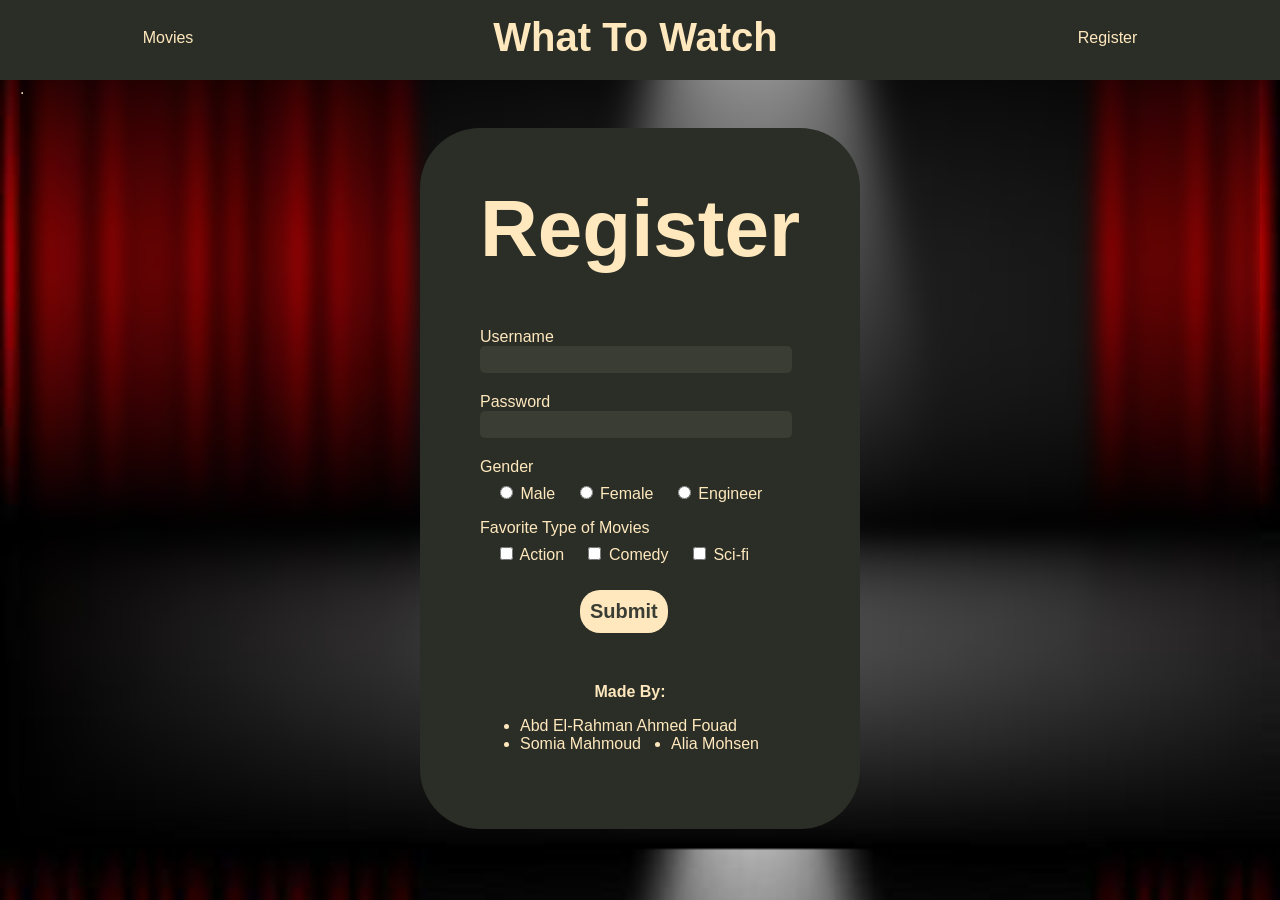
<file: index.html>
<!DOCTYPE html>
<html>
    <head><link rel="stylesheet" href="page1-style.css">
        <title>What To Watch</title>
    </head>
    <body>
        <div class="header">
            <a href="page2.html" class="movies">Movies</a>
            <a href="page2.html" class="title">What To Watch</a>
            <a href="Index.html" class="register">Register</a>
        </div>.
        <form>
            <h1>Register</h1>
            <label>Username</label><br>
            <input class="textbox" type="text"><br>
            <label>Password</label><br>
            <input class="textbox" type="password"><br>
            <label>Gender</label><br>
            <input class="circle" type="radio" name="gender" value="Male">
            <label for="male">Male</label>
            <input class="circle" type="radio" name="gender" value="Female">
            <label for="female">Female</label>
            <input class="circle" type="radio" name="gender" value="Engineer">
            <label for="Engineer">Engineer</label><br>
            <label>Favorite Type of Movies</label><br>
            <input class="square" type="checkbox" name="type1" value="Action">
            <label>Action</label>
            <input class="square" type="checkbox" name="type2" value="Comedy">
            <label>Comedy</label>
            <input class="square" type="checkbox" name="type3" value="Sci-fi">
            <label>Sci-fi</label><br>
            <a href="page2.html"> <input class="button" type="button" value="Submit"></a>
            <p class="made">Made By:</p>
            <ul>
                <li>Abd El-Rahman Ahmed Fouad</li>
                <div class="names">
                    <li>Somia Mahmoud</li>
                    <li>Alia Mohsen</li>
                </div>
            </ul>
        </form>
    </body>
</html>
</file>
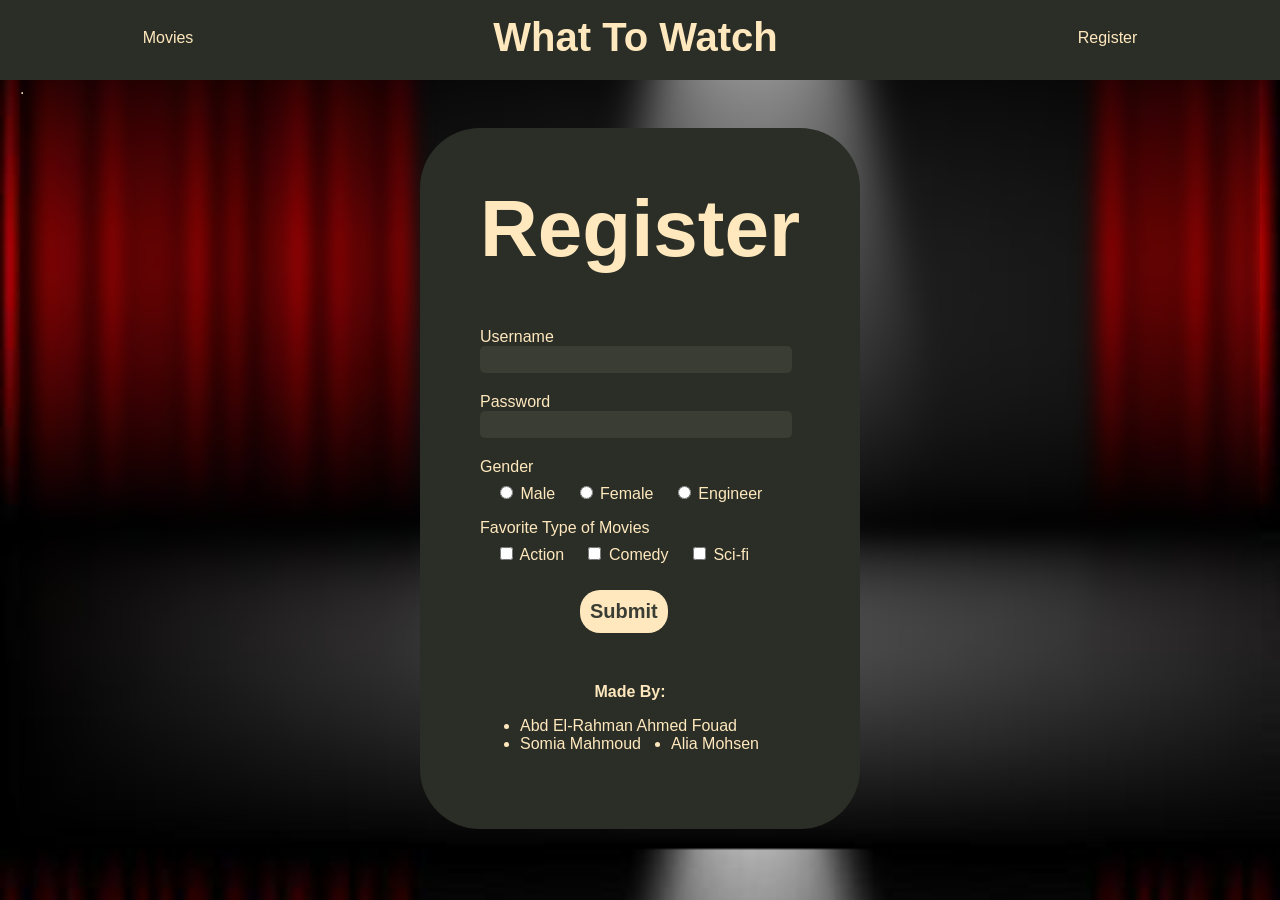
<file: Index.html>
<!DOCTYPE html>
<html>
    <head><link rel="stylesheet" href="CS Project Style.css">
        <title>What To Watch</title>
    </head>
        <div class="header">
            <a href="CS Project Theme.html" class="movies">Movies</a>
            <a href="CS Project Theme.html" class="title">What To Watch</a>
            <a href="Index.html" class="register">Register</a>
        </div>.
        <form>
            <h1>Register</h1>
            <label>Username</label><br>
            <input class="textbox" type="text"><br>
            <label>Password</label><br>
            <input class="textbox" type="password"><br>
            <label>Gender</label><br>
            <input class="circle" type="radio" name="gender" value="Male">
            <label for="male">Male</label>
            <input class="circle" type="radio" name="gender" value="Female">
            <label for="female">Female</label>
            <input class="circle" type="radio" name="gender" value="Engineer">
            <label for="Engineer">Engineer</label><br>
            <label>Favorite Type of Movies</label><br>
            <input class="square" type="checkbox" name="type1" value="Action">
            <label>Action</label>
            <input class="square" type="checkbox" name="type2" value="Comedy">
            <label>Comedy</label>
            <input class="square" type="checkbox" name="type3" value="Sci-fi">
            <label>Sci-fi</label><br>
            <a href="CS Project Theme.html"> <input class="button" type="button" value="Submit"></a>
            <p class="made" >Made By:</p>
            <ul>
                <li>Abd El-Rahman Ahmed Fouad</li>
                <div class="names">
                    <li>Somia Mahmoud</li>
                    <li>Alia Mohsen</li>
                </div>
            </ul>
        </form>
    </body>
</html>
</file>
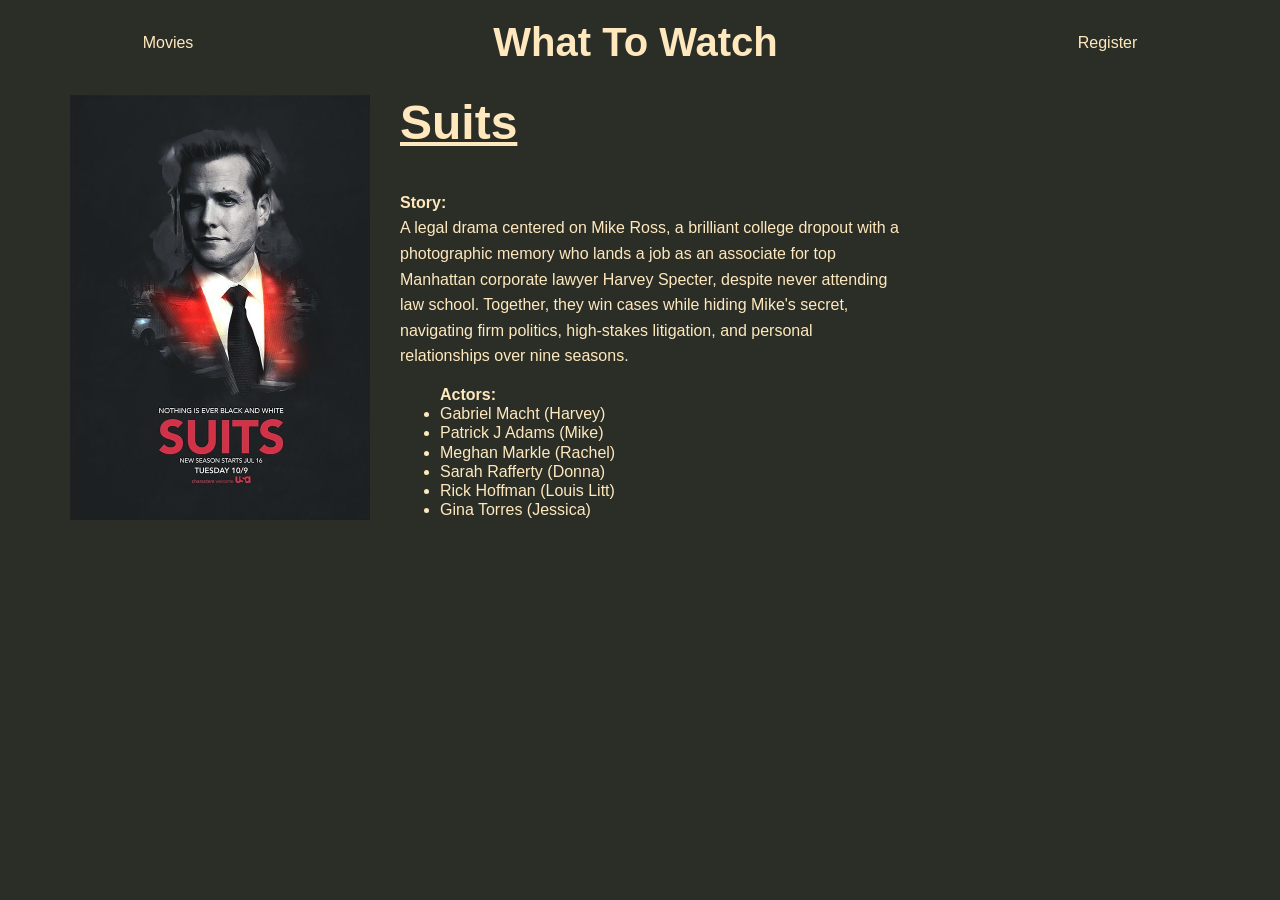
<file: page2.html>
<!DOCTYPE html>
<html>
    <head>
        <link rel="stylesheet" href="page2-style.css">
        <title>Movies</title>
    </head>
    <body> 
        <div class="header">
            <a href="page2.html" class="movies">Movies</a>
            <a href="page2.html" class="title">What To Watch</a>
            <a href="index.html"  class="register">Register</a>
        </div>
        <div class="suits-movie">
            <div class="movie-container">
            <a class="suitspic-link" href="page3.html">
                <img class="suitspic" src="suitsposter.jpg" width="300px" title="suits">
            </a>

            <div class="movie-info">
                <h2 class="movie-name"><u>Suits</u></h2> <p class="suitsstory">
                    <b>Story:</b><br>
                    A legal drama centered on Mike Ross, a brilliant college dropout with a photographic memory who lands a job as an associate for top Manhattan corporate lawyer Harvey Specter, despite never attending law school. Together, they win cases while hiding Mike's secret, navigating firm politics, high-stakes litigation, and personal relationships over nine seasons.
                <br>
                    <ul class="alist">
                        <b>Actors:</b>
                        <li>Gabriel Macht (Harvey)</li>
                        <li>Patrick J Adams (Mike)</li>
                        <li>Meghan Markle (Rachel)</li>
                        <li>Sarah Rafferty (Donna)</li>
                        <li>Rick Hoffman (Louis Litt)</li>
                        <li>Gina Torres (Jessica)</li>
                    </ul>
                </p>
                </div>
            </div>
        </div>
    </body>
</html>
</file>
<file: page1-style.css>
/* */
body {
background-image: url('background.jpg');
backdrop-filter: blur(10px);
font-family: Arial, Helvetica, sans-serif;
color: #ffe8be;
margin: 20px;
background-size: cover;
}

h1{
font-size: 40px;
}

form {
background-color: #2a2e26;
padding: 60px;
padding-right: 80px;
padding-top: 1px;
margin-top: 30px;
border-radius: 60px;

}

.header {
display: flex;
gap: 300px;
align-items: center;
justify-content: center;
background-color: #2a2e26;
padding: 20px;
margin: -25px;
margin-bottom: 0px;
}

.movies {
text-decoration: none;
color: #ffe8be;
}

.title {
text-decoration: none;
color: #ffe8be;
font-size: 40px;
font-weight: bold;
}

.register {
text-decoration: none;
color: #ffe8be;
}

h1 {
text-align: center;
font-size: 80px;
}

form {
width: 300px;
margin-left: auto;
margin-right: auto;
}

.textbox {
background-color: #393d34;
border-color: none;
border-radius: 5px;
border-style: hidden;
width: 300px;
height:25px;
margin-bottom: 20px;
color: #ffe8be;
padding-left: 10px;
outline: none;
}

.button {
font-weight: bold;
color:#393d34;
font-size: 20px;
outline: none;
border-radius: 20px;
border-style: hidden;
background-color: #ffe8be;
margin-left: 100px;
margin-top: 10px;
padding: 10px;
}

.circle, .square {
margin-top: 10px;
margin-bottom: 20px;
margin-left: 20px;
}

.made {
font-weight: bold;
display: flex;
justify-content: center;
margin-top: 50px;
}

.names {
    display: inline-flex;
    gap: 30px;
}
</file>
<file: CS Project Style.css>
/* */
body {
background-image: url('Background.jpg');
backdrop-filter: blur(10px);
font-family: Arial, Helvetica, sans-serif;
color: #ffe8be;
margin: 20px;
background-size: cover;
}

h1{
font-size: 40px;
}

form {
background-color: #2a2e26;
padding: 60px;
padding-right: 80px;
padding-top: 1px;
margin-top: 30px;
border-radius: 60px;

}

.header {
display: flex;
gap: 300px;
align-items: center;
justify-content: center;
background-color: #2a2e26;
padding: 20px;
margin: -25px;
margin-bottom: 0px;
}

.movies {
text-decoration: none;
color: #ffe8be;
}

.title {
text-decoration: none;
color: #ffe8be;
font-size: 40px;
font-weight: bold;
}

.register {
text-decoration: none;
color: #ffe8be;
}

h1 {
text-align: center;
font-size: 80px;
}

form {
width: 300px;
margin-left: auto;
margin-right: auto;
}

.textbox {
background-color: #393d34;
border-color: none;
border-radius: 5px;
border-style: hidden;
width: 300px;
height:25px;
margin-bottom: 20px;
color: #ffe8be;
padding-left: 10px;
outline: none;
}

.button {
font-weight: bold;
color:#393d34;
font-size: 20px;
outline: none;
border-radius: 20px;
border-style: hidden;
background-color: #ffe8be;
margin-left: 100px;
margin-top: 10px;
padding: 10px;
}

.circle, .square {
margin-top: 10px;
margin-bottom: 20px;
margin-left: 20px;
}

.made {
font-weight: bold;
display: flex;
justify-content: center;
margin-top: 50px;
}

.names {
    display: inline-flex;
    gap: 30px;
}
</file>
<file: page2-style.css>
body {
    background-color: #2a2e26;
    font-family: Arial, Helvetica, sans-serif;
    color: #ffe8be;
    margin: 20px;
}

h1 {
    font-size: 40px;
}

.header {
    display: flex;
    gap: 300px; 
    align-items: center;
    justify-content: center;
}

.movies, .register {
    text-decoration: none;
    color: #ffe8be;
}

.title {
    text-decoration: none;
    color: #ffe8be;
    font-size: 40px;
    font-weight: bold;
}


.movie-container {
    display: flex;        
    align-items: flex-start; 
    gap: 30px;            
    margin-top: 30px;
}

.movie-name {
    font-size: 48px;
    margin-top: 0;
    color: #ffe8be;
}

.suitsstory {
    font-size: 16px;
    line-height: 1.6;
    max-width: 500px;
}

.alist {
    line-height: 1.2;
}

.suits-movie {
    margin-left: 50px;
}
</file>
